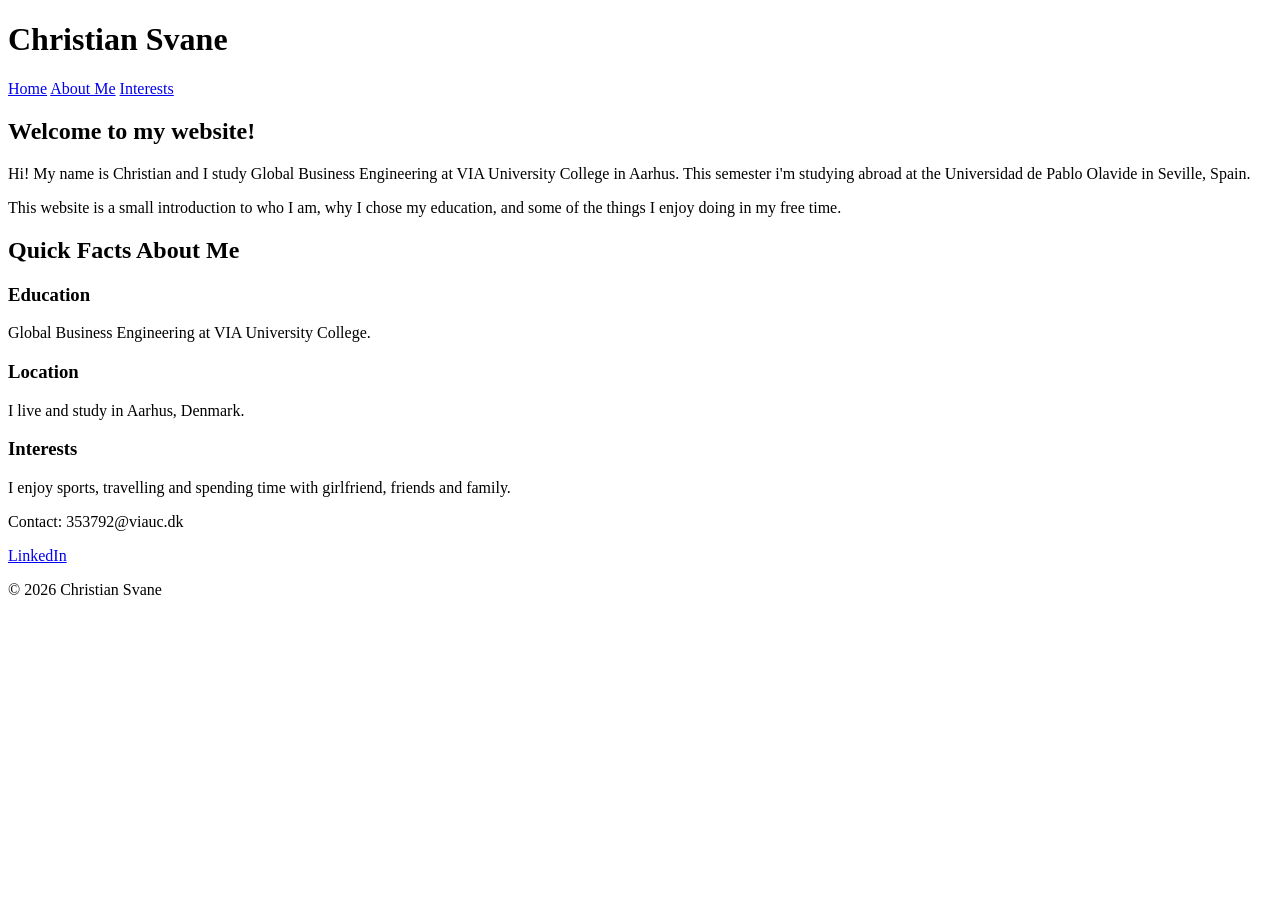
<file: Index.html>
<!DOCTYPE html>
<html lang="en">
<head>
    <title>Christian Svane Homepage</title>
</head>

<body>

<header>
    <h1>Christian Svane</h1>

    <nav>
        <a href="index.html">Home</a>
        <a href="about.html">About Me</a>
        <a href="interests.html">Interests</a>
    </nav>
</header>

<main>

    <section class="hero">
        <h2>Welcome to my website!</h2>

        <p>
            Hi! My name is Christian and I study Global Business Engineering
            at VIA University College in Aarhus. This semester i'm studying abroad at the Universidad de Pablo Olavide in Seville, Spain.
        </p>

        <p>
            This website is a small introduction to who I am, why I chose
            my education, and some of the things I enjoy doing in my free time.
        </p>
    </section>

    <section>
        <h2>Quick Facts About Me</h2>

        <article>
            <h3>Education</h3>
            <p>Global Business Engineering at VIA University College.</p>
        </article>

        <article>
            <h3>Location</h3>
            <p>I live and study in Aarhus, Denmark.</p>
        </article>

        <article>
            <h3>Interests</h3>
            <p>
                I enjoy sports, travelling and spending time
                with girlfriend, friends and family.
            </p>
        </article>

    </section>

</main>

<footer>
    <p>Contact: 353792@viauc.dk</p>

    <p>
        <a href="https://www.linkedin.com/in/christian-svane-950a42262/" target="_blank">LinkedIn</a>
    </p>

    <p>&copy; 2026 Christian Svane</p>
</footer>

</body>
</html>
</file>
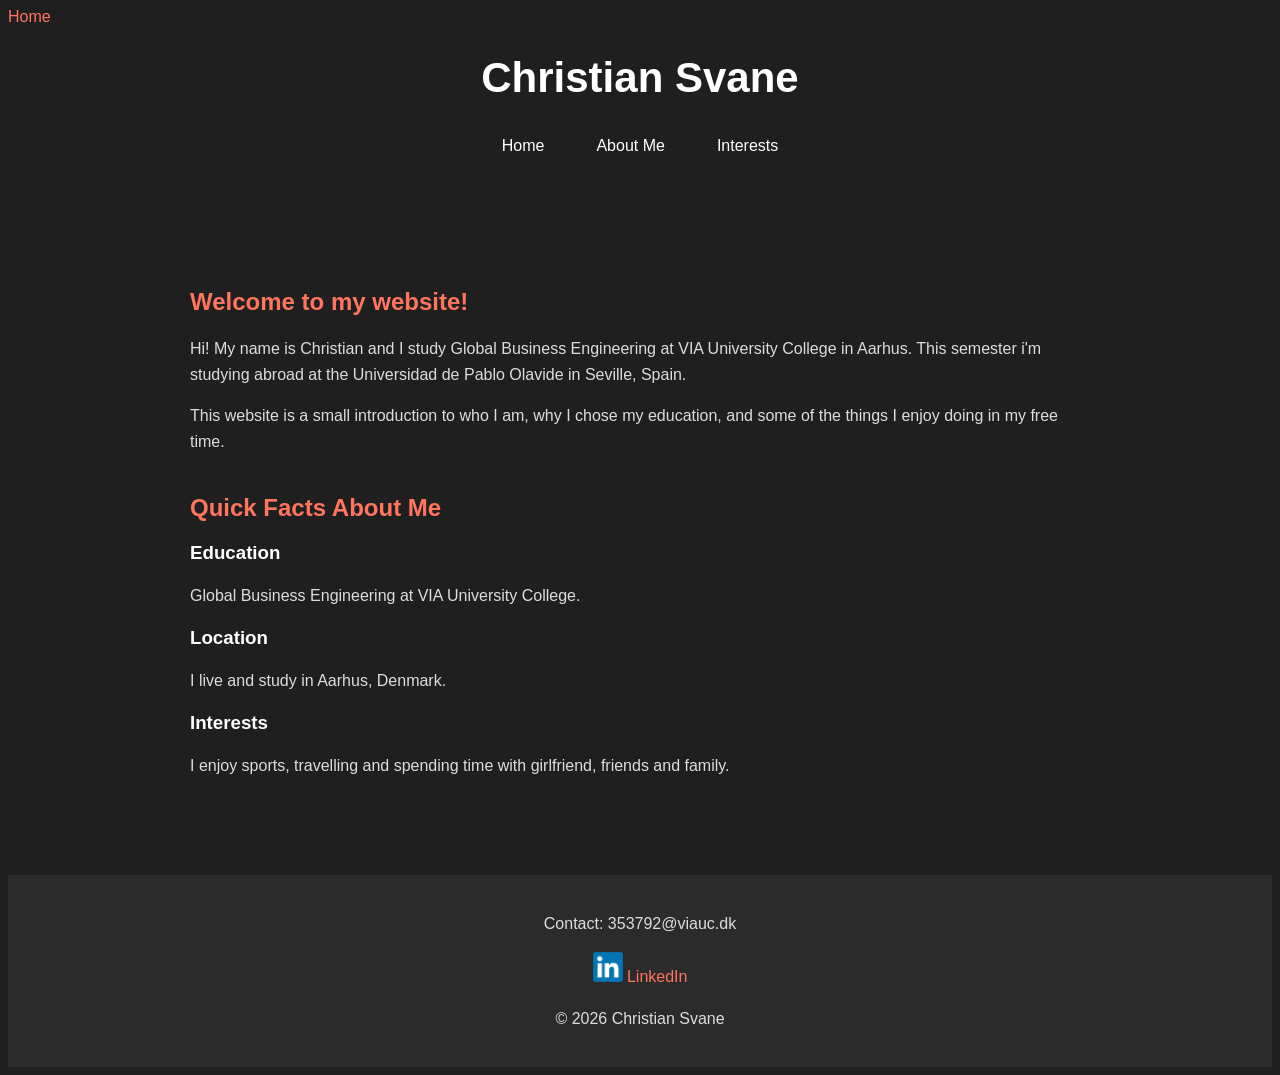
<file: index.html>
<!DOCTYPE html>
<html lang="en">
<head>
    <title>Christian Svane Homepage</title>
    <link rel="stylesheet" href="styles.css">
    <a href="index.html" class="active">Home</a>
</head>

<body>

<header>
    <h1>Christian Svane</h1>

    <nav>
        <a href="index.html">Home</a>
        <a href="about.html">About Me</a>
        <a href="interests.html">Interests</a>
    </nav>
</header>

<main>

    <section class="hero">
        <h2>Welcome to my website!</h2>

        <p>
            Hi! My name is Christian and I study Global Business Engineering
            at VIA University College in Aarhus. This semester i'm studying abroad at the Universidad de Pablo Olavide in Seville, Spain.
        </p>

        <p>
            This website is a small introduction to who I am, why I chose
            my education, and some of the things I enjoy doing in my free time.
        </p>
    </section>

    <section>
        <h2>Quick Facts About Me</h2>

        <article>
            <h3>Education</h3>
            <p>Global Business Engineering at VIA University College.</p>
        </article>

        <article>
            <h3>Location</h3>
            <p>I live and study in Aarhus, Denmark.</p>
        </article>

        <article>
            <h3>Interests</h3>
            <p>
                I enjoy sports, travelling and spending time
                with girlfriend, friends and family.
            </p>
        </article>

    </section>

</main>

<footer>
    <p>Contact: 353792@viauc.dk</p>

    <p>
        <img src="LinkedIn_logo_initials.png" alt="LinkedIn Logo" width="30" height="30">
        <a href="https://www.linkedin.com/in/christian-svane-950a42262/" target="_blank">LinkedIn</a>

    </p>

    <p>&copy; 2026 Christian Svane</p>
</footer>

</body>
</html>
</file>
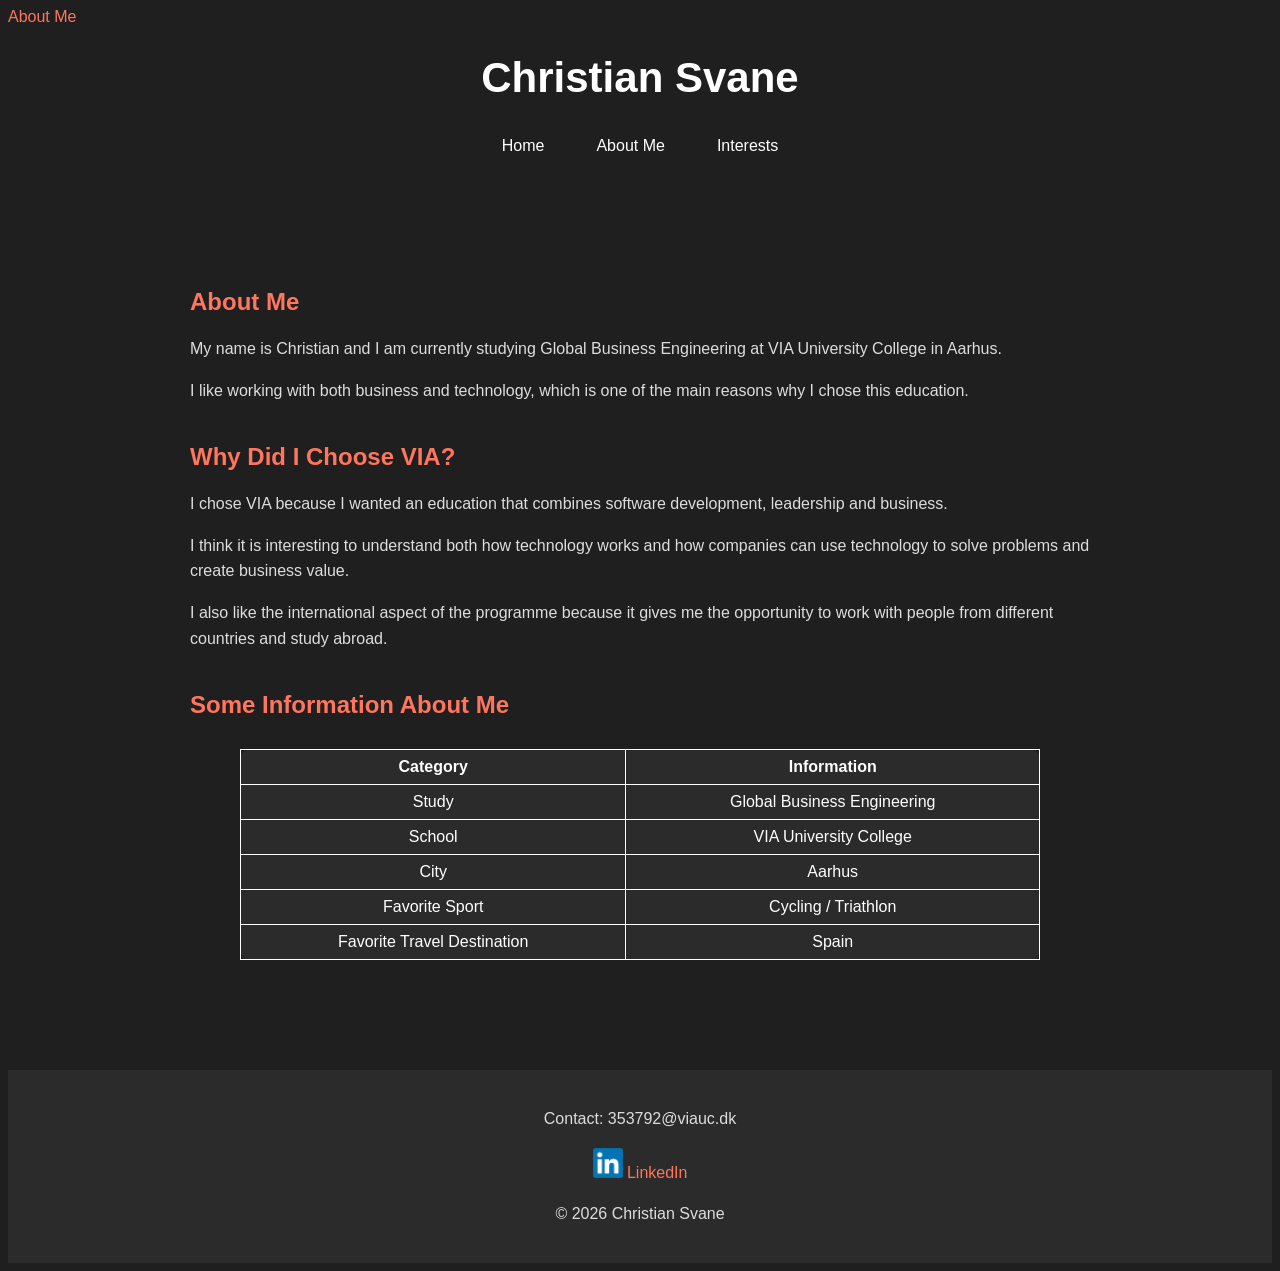
<file: about.html>
<!DOCTYPE html>
<html lang="en">
<head>
    <title>Christian Svane | About Me</title>
    <link rel="stylesheet" href="styles.css">
    <a href="about.html" class="active">About Me</a>
</head>

<body>

<header>
    <h1>Christian Svane</h1>

    <nav>
        <a href="index.html">Home</a>
        <a href="about.html">About Me</a>
        <a href="interests.html">Interests</a>
    </nav>
</header>

<main>

    <section>
        <h2>About Me</h2>

        <p>
            My name is Christian and I am currently studying Global Business
            Engineering at VIA University College in Aarhus.
        </p>

        <p>
            I like working with both business and technology, which is one of
            the main reasons why I chose this education.
        </p>
    </section>

    <section>
        <h2>Why Did I Choose VIA?</h2>


            <p>
                I chose VIA because I wanted an education that combines
                software development, leadership and business.
            </p>

            <p>
                I think it is interesting to understand both how technology
                works and how companies can use technology to solve problems
                and create business value.
            </p>

            <p>
                I also like the international aspect of the programme because
                it gives me the opportunity to work with people from different
                countries and study abroad.
            </p>
    
    </section>

    <section>
        <h2>Some Information About Me</h2>

        <table>
            <tr>
                <th>Category</th>
                <th>Information</th>
            </tr>

            <tr>
                <td>Study</td>
                <td>Global Business Engineering</td>
            </tr>

            <tr>
                <td>School</td>
                <td>VIA University College</td>
            </tr>

            <tr>
                <td>City</td>
                <td>Aarhus</td>
            </tr>

            <tr>
                <td>Favorite Sport</td>
                <td>Cycling / Triathlon</td>
            </tr>

            <tr>
                <td>Favorite Travel Destination</td>
                <td>Spain</td>
            </tr>
        </table>
    </section>

</main>

<footer>
    <p>Contact: 353792@viauc.dk</p>

    <p>
        <img src="LinkedIn_logo_initials.png" alt="LinkedIn Logo" width="30" height="30">
        <a href="https://www.linkedin.com/in/christian-svane-950a42262/" target="_blank">LinkedIn</a>

    </p>

    <p>&copy; 2026 Christian Svane</p>
</footer>

</body>
</html>
</file>
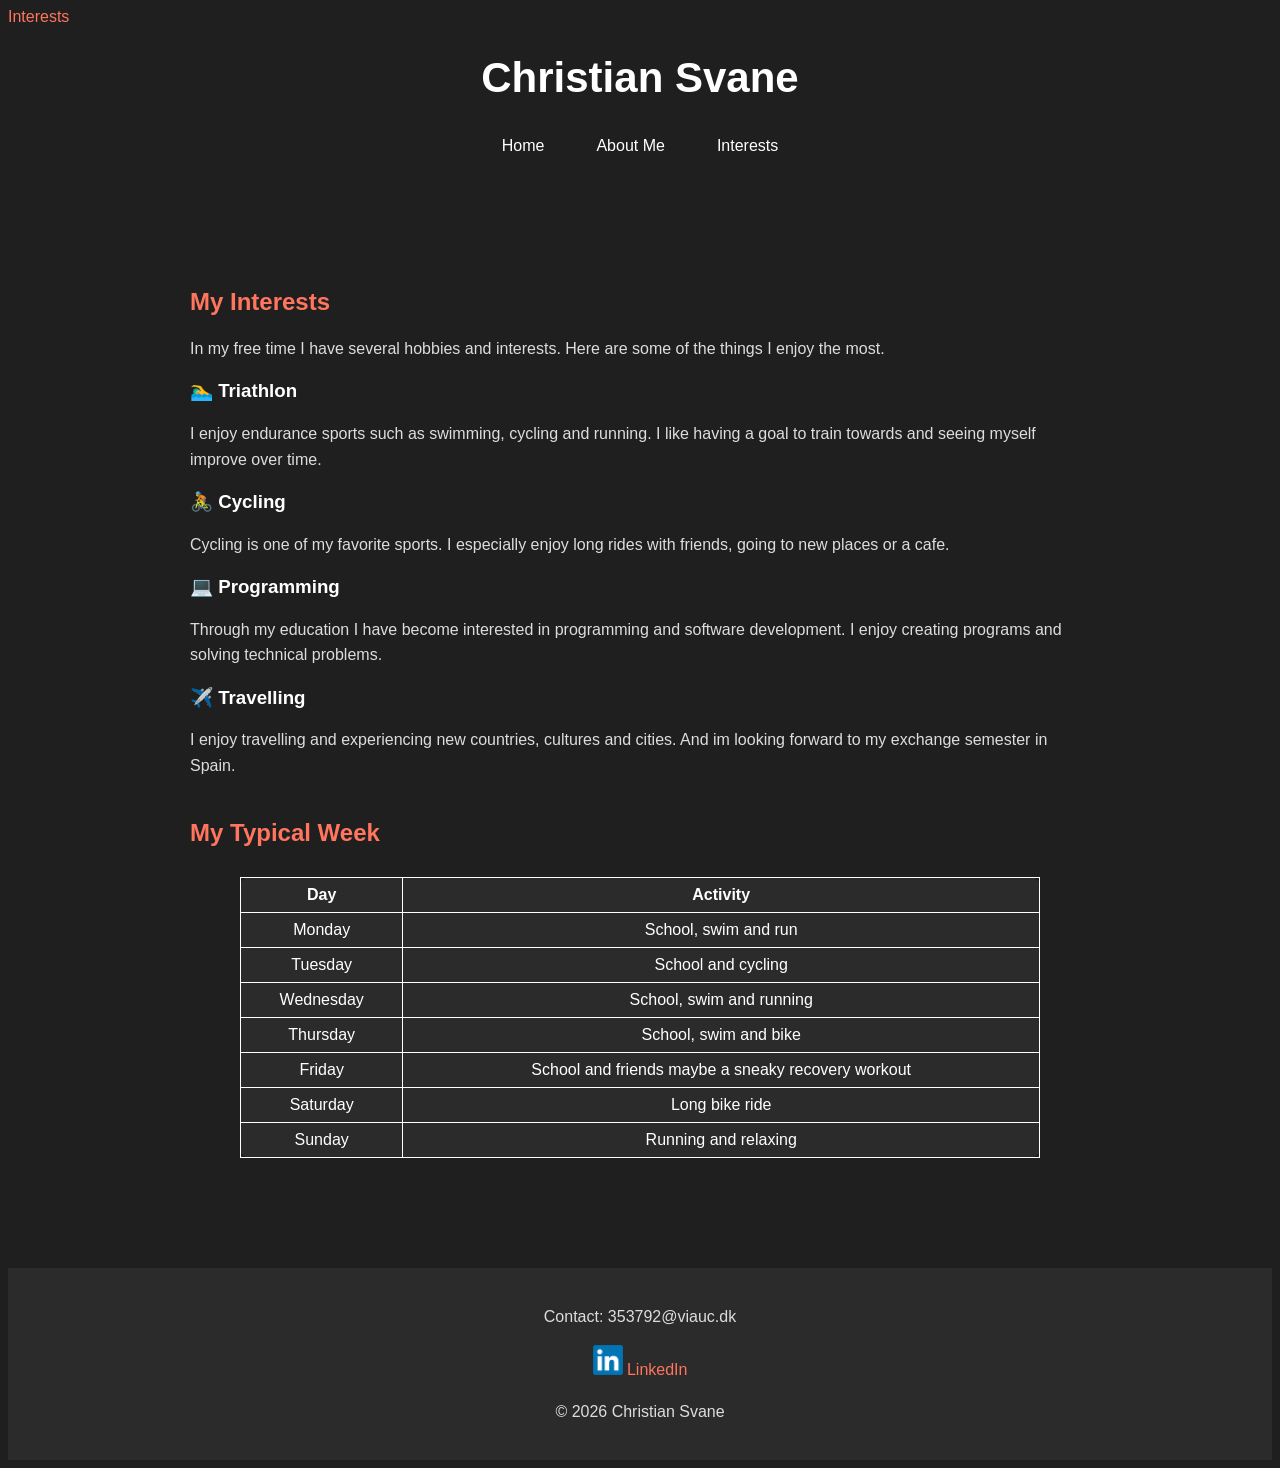
<file: interests.html>
<!DOCTYPE html>
<html lang="en">
<head>

    <title>Christian Svane | Interests</title>
    <link rel="stylesheet" href="styles.css">
    <a href="interests.html" class="active">Interests</a>
</head>

<body>

<header>
    <h1>Christian Svane</h1>

    <nav>
        <a href="index.html">Home</a>
        <a href="about.html">About Me</a>
        <a href="interests.html">Interests</a>
    </nav>
</header>

<main>

    <section>
        <h2>My Interests</h2>

        <p>
            In my free time I have several hobbies and interests.
            Here are some of the things I enjoy the most.
        </p>
    </section>

    <section class="interests">

        <h3>🏊‍♂️ Triathlon</h3>

        <p>
            I enjoy endurance sports such as swimming, cycling and running.
            I like having a goal to train towards and seeing myself improve
            over time.
        </p>

        <h3>🚴 Cycling</h3>

        <p>
            Cycling is one of my favorite sports. I especially enjoy long
            rides with friends, going to new places or a cafe.
        </p>

        <h3>💻 Programming</h3>

        <p>
            Through my education I have become interested in programming
            and software development. I enjoy creating programs and solving
            technical problems.
        </p>

        <h3>✈️ Travelling</h3>

        <p>
            I enjoy travelling and experiencing new countries, cultures
            and cities. And im looking forward to my exchange semester in Spain.
        </p>

    </section>

    <section>
        <h2>My Typical Week</h2>

        <table>
            <tr>
                <th>Day</th>
                <th>Activity</th>
            </tr>

            <tr>
                <td>Monday</td>
                <td>School, swim and run</td>
            </tr>

            <tr>
                <td>Tuesday</td>
                <td>School and cycling</td>
            </tr>

            <tr>
                <td>Wednesday</td>
                <td>School, swim and running</td>
            </tr>

            <tr>
                <td>Thursday</td>
                <td>School, swim and bike</td>
            </tr>

            <tr>
                <td>Friday</td>
                <td>School and friends maybe a sneaky recovery workout</td>
            </tr>

            <tr>
                <td>Saturday</td>
                <td>Long bike ride</td>
            </tr>

            <tr>
                <td>Sunday</td>
                <td>Running and relaxing</td>
            </tr>
        </table>
    </section>

</main>

<footer>
    <p>Contact: 353792@viauc.dk</p>

    <p>
        <img src="LinkedIn_logo_initials.png" alt="LinkedIn Logo" width="30" height="30">
        <a href="https://www.linkedin.com/in/christian-svane-950a42262/" target="_blank">LinkedIn</a>

    </p>

    <p>&copy; 2026 Christian Svane</p>
</footer>

</body>
</html>
</file>
<file: styles.css>
body{
    background-color: #1f1f1f;
    color: #ffffff;
    font-family: Arial, sans-serif;
}

h1{
    font-size: 42px;
    text-align: center;
    margin-bottom: 10px;
}
h2{
    color: #ff755d;
    margin-top: 40px;
}
p{
    font-size: 16px;
    line-height: 1.6;
    color: #dddddd;
}
nav{
    text-align: center;
    margin: 25px 0 40px 0;
    gap: 20px;
    display: flex;
    justify-content: center;
}
nav a {
    color: white;
    text-decoration: none;
    padding: 10px 16px;
    border-bottom: 3px solid transparent;
}

nav a:hover {
    color: rgb(255, 117, 93);
}

nav a.active {
    color: color white;
    border-bottom: 3px solid color white;
}

a{
    color: #ff755d;
    text-decoration: none;
}
a:hover{
    color: ff9a88;
}
table{
    width: 100%;
    max-width: 800px;
    margin: 30px auto;
    border-collapse: collapse;
    background-color: #2b2b2b;
    border-radius: 10px;
}
th, td{
    border: 1px solid #ffffff;
    padding: 8px;
    text-align: center;
}
th{
        font-weight: bold;
    }
    main {
    max-width: 900px;
    margin: 0 auto;
    padding: 40px 20px;
}
footer{
    text-align: center;
    margin-top: 40px;
    padding: 20px 0;
    background-color: #2b2b2b;
}
</file>
